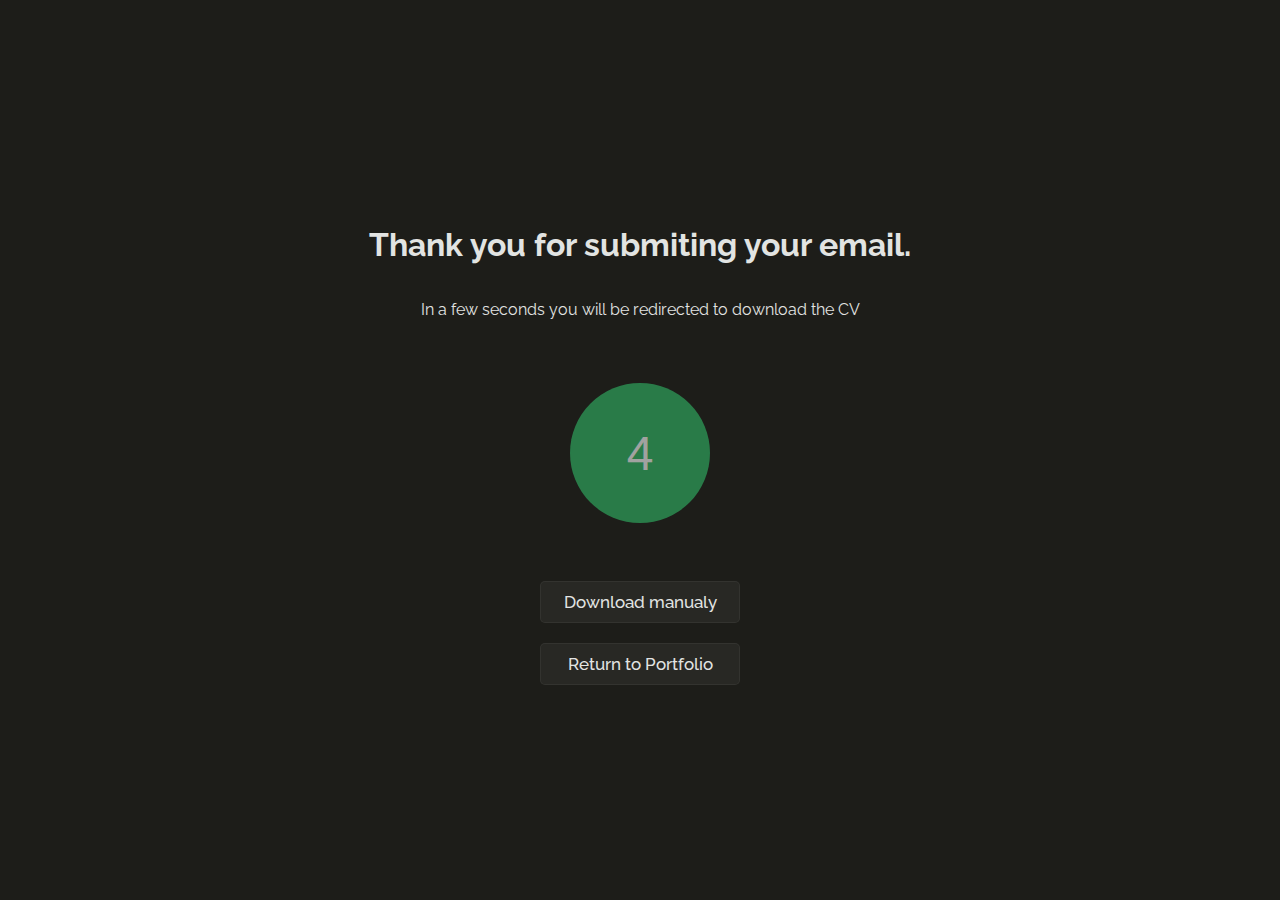
<file: thankyou/index.html>
<!doctype html>
<html>
    <head>
        <title>Skersys</title>
        <meta name="description" content="Web Developer Portfolio">
        <meta name="keywords" content="html css javascript web developer skersys">
        <meta name="viewport" content="width = device-width, initial-scale = 1.0">
        <meta http-equiv="refresh" content="5; url=https://bit.ly/skersys_cv_en" />

        <link rel="preconnect" href="https://fonts.googleapis.com">
        <link rel="preconnect" href="https://fonts.gstatic.com" crossorigin>
        <link href="https://fonts.googleapis.com/css2?family=Raleway:wght@400&family=Raleway:wght@600&family=Raleway:wght@800&display=swap" rel="stylesheet"> 
        <link href="https://fonts.googleapis.com/css2?family=Montserrat:wght@100&Montserrat:wght@200&Montserrat:wght@300&Montserrat:wght@400&Montserrat:wght@500&Montserrat:wght@600&Montserrat:wght@700&Montserrat:wght@800&Montserrat:wght@900&display=swap" rel="stylesheet"> 
        <link href="https://fonts.googleapis.com/css2?family=Carter+One:wght@400&display=swap" rel="stylesheet"> 
       
        <link rel="icon" type="image/png" href="images/favicon.png" sizes="32x32"> 
        <link rel="stylesheet" href="../css/style.css">

        <script type="text/javascript" src="../scripts/script.js" defer></script>
        <script type="text/javascript" src="../scripts/tyCountdown.js" defer></script>

        <meta name="color-scheme" content="light dark" />

        <!-- Google tag (gtag.js) -->
        <script async src="https://www.googletagmanager.com/gtag/js?id=G-S6T3M19YSR"></script>
        <script>
            window.dataLayer = window.dataLayer || [];
            function gtag(){dataLayer.push(arguments);}
            gtag('js', new Date());

            gtag('config', 'G-S6T3M19YSR');
        </script>
</head>
<body class="thank-you-page">
    <div class="thank-you">
        <h1>Thank you for submiting your email.</h1>
        <p>In a few seconds you will be redirected to download the CV</p>
        <p class="countdown">4</p>
        <button class="download"><a href="https://bit.ly/skersys_cv_en">Download manualy</a></button>
        <button class="return" onclick="history.back()">Return to Portfolio</button>
    </div>
</body>
</html>
</file>
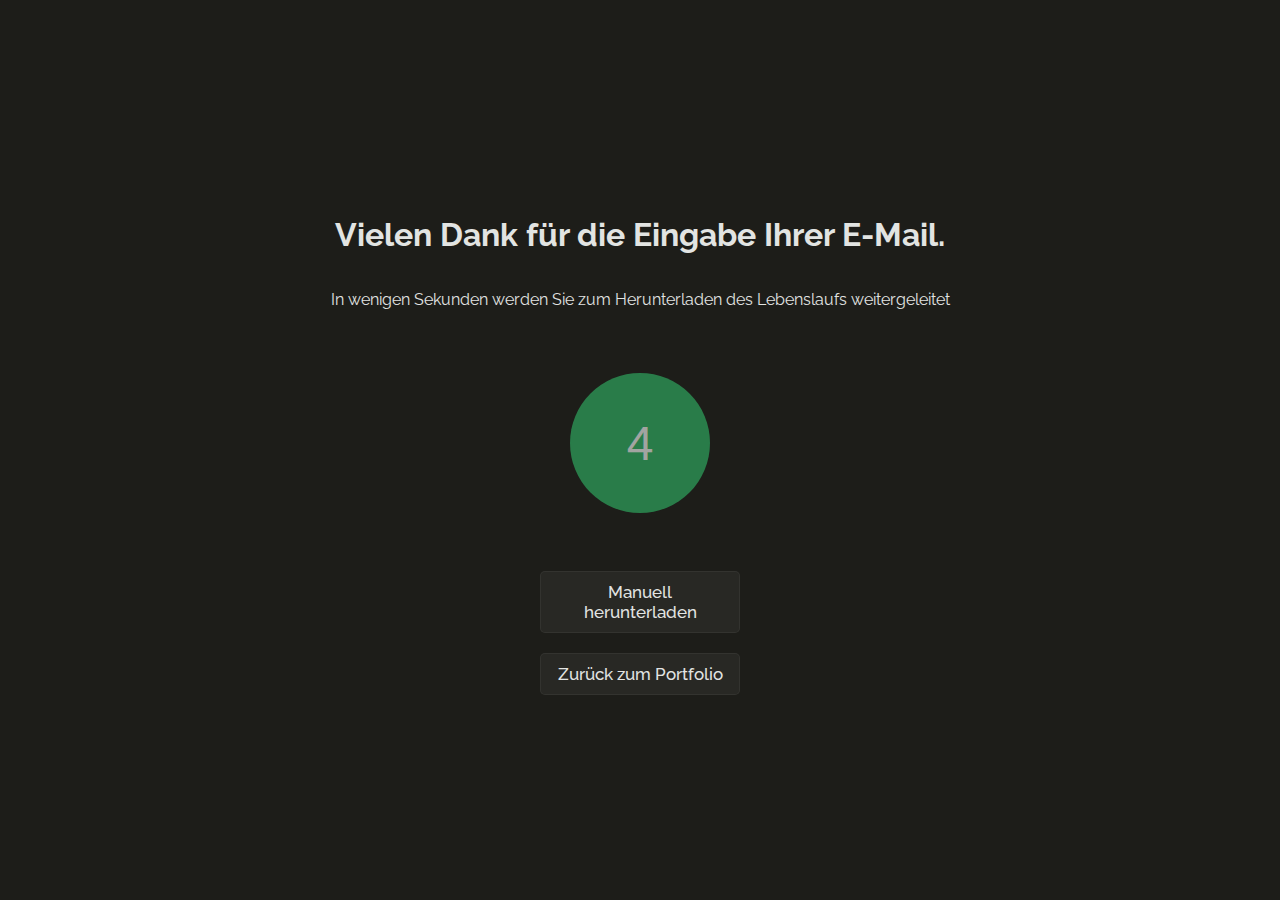
<file: de/danke/index.html>
<!doctype html>
<html>
    <head>
        <title>Skersys</title>
        <meta name="description" content="Web Developer Portfolio">
        <meta name="keywords" content="html css javascript web developer skersys">
        <meta name="viewport" content="width = device-width, initial-scale = 1.0">
        <meta http-equiv="refresh" content="5; url=https://bit.ly/skersys_cv_de" />

        <link rel="preconnect" href="https://fonts.googleapis.com">
        <link rel="preconnect" href="https://fonts.gstatic.com" crossorigin>
        <link href="https://fonts.googleapis.com/css2?family=Raleway:wght@400&family=Raleway:wght@600&family=Raleway:wght@800&display=swap" rel="stylesheet"> 
        <link href="https://fonts.googleapis.com/css2?family=Montserrat:wght@100&Montserrat:wght@200&Montserrat:wght@300&Montserrat:wght@400&Montserrat:wght@500&Montserrat:wght@600&Montserrat:wght@700&Montserrat:wght@800&Montserrat:wght@900&display=swap" rel="stylesheet"> 
        <link href="https://fonts.googleapis.com/css2?family=Carter+One:wght@400&display=swap" rel="stylesheet"> 
       
        <link rel="icon" type="image/png" href="images/favicon.png" sizes="32x32"> 
        <link rel="stylesheet" href="../../css/style.css">

        <script type="text/javascript" src="../../scripts/script.js" defer></script>
        <script type="text/javascript" src="../../scripts/tyCountdown.js" defer></script>

        <meta name="color-scheme" content="light dark" />

        <!-- Google tag (gtag.js) -->
        <script async src="https://www.googletagmanager.com/gtag/js?id=G-S6T3M19YSR"></script>
        <script>
            window.dataLayer = window.dataLayer || [];
            function gtag(){dataLayer.push(arguments);}
            gtag('js', new Date());

            gtag('config', 'G-S6T3M19YSR');
        </script>
</head>
<body class="thank-you-page">
    <div class="thank-you">
        <h1>Vielen Dank für die Eingabe Ihrer E-Mail.</h1>
        <p>In wenigen Sekunden werden Sie zum Herunterladen des Lebenslaufs weitergeleitet</p>
        <p class="countdown">4</p>
        <button class="download"><a href="https://bit.ly/skersys_cv_de">Manuell herunterladen</a></button>
        <button class="return" onclick="history.back()">Zurück zum Portfolio</button>
    </div>
</body>
</html>
</file>
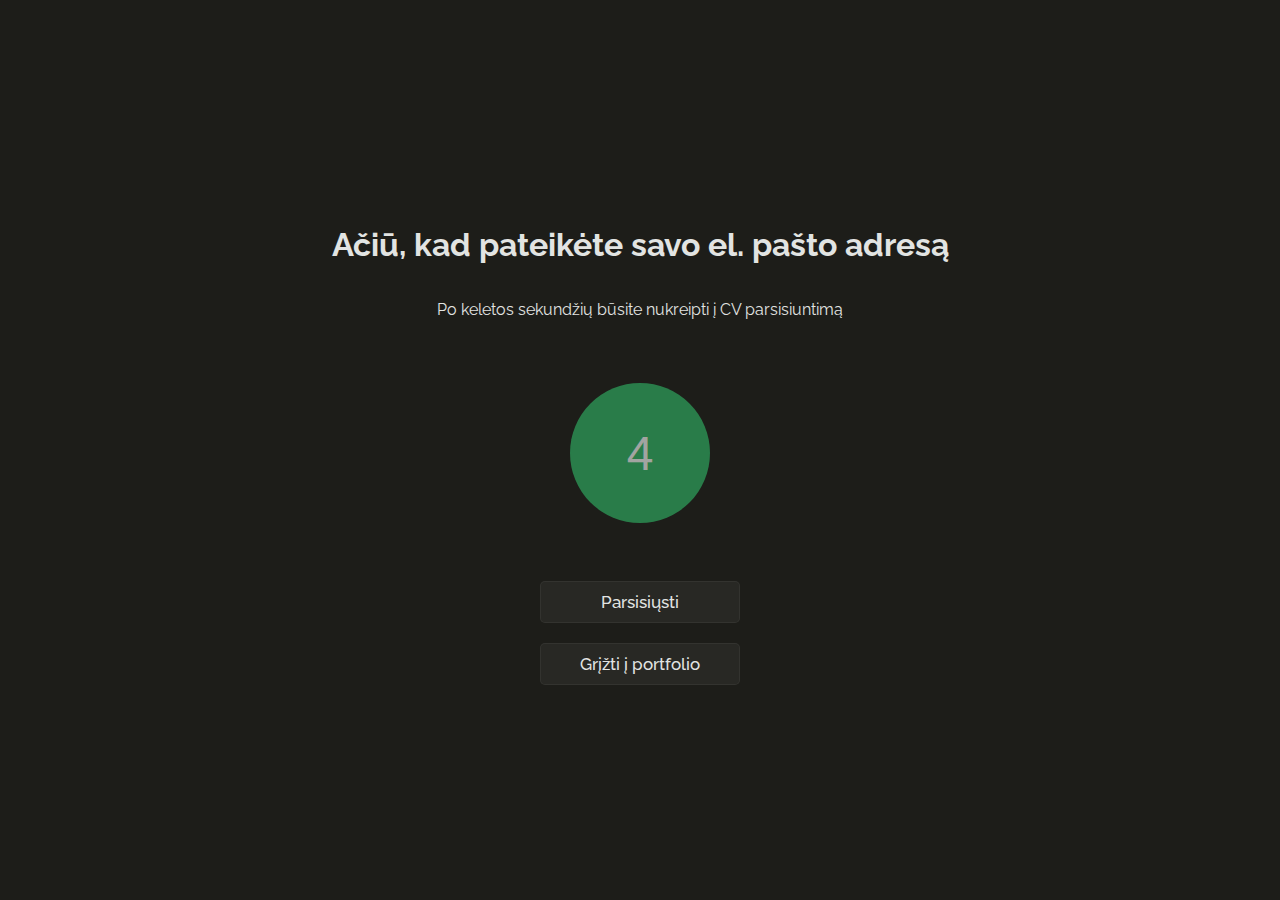
<file: lt/aciu/index.html>
<!doctype html>
<html>
    <head>
        <title>Skersys</title>
        <meta name="description" content="Web Developer Portfolio">
        <meta name="keywords" content="html css javascript web developer skersys">
        <meta name="viewport" content="width = device-width, initial-scale = 1.0">
        <meta http-equiv="refresh" content="5; url=https://bit.ly/skersys_cv_lt" />

        <meta charset="UTF-8">

        <link rel="preconnect" href="https://fonts.googleapis.com">
        <link rel="preconnect" href="https://fonts.gstatic.com" crossorigin>
        <link href="https://fonts.googleapis.com/css2?family=Raleway:wght@400&family=Raleway:wght@600&family=Raleway:wght@800&display=swap" rel="stylesheet"> 
        <link href="https://fonts.googleapis.com/css2?family=Montserrat:wght@100&Montserrat:wght@200&Montserrat:wght@300&Montserrat:wght@400&Montserrat:wght@500&Montserrat:wght@600&Montserrat:wght@700&Montserrat:wght@800&Montserrat:wght@900&display=swap" rel="stylesheet"> 
        <link href="https://fonts.googleapis.com/css2?family=Carter+One:wght@400&display=swap" rel="stylesheet"> 
       
        <link rel="icon" type="image/png" href="../../images/favicon.png" sizes="32x32"> 
        <link rel="stylesheet" href="../../css/style.css">

        <script type="text/javascript" src="../../scripts/script.js" defer></script>
        <script type="text/javascript" src="../../scripts/tyCountdown.js" defer></script>

        <meta name="color-scheme" content="light dark" />

        <!-- Google tag (gtag.js) -->
        <script async src="https://www.googletagmanager.com/gtag/js?id=G-S6T3M19YSR"></script>
        <script>
            window.dataLayer = window.dataLayer || [];
            function gtag(){dataLayer.push(arguments);}
            gtag('js', new Date());

            gtag('config', 'G-S6T3M19YSR');
        </script>

</head>
<body class="thank-you-page">
    <div class="thank-you">
        <h1>Ačiū, kad pateikėte savo el. pašto adresą</h1>
        <p>Po keletos sekundžių būsite nukreipti į CV parsisiuntimą</p>
        <p class="countdown">4</p>
        <button class="download"><a href="https://bit.ly/skersys_cv_lt">Parsisiųsti</a></button>
        <button class="return" onclick="history.back()">Grįžti į portfolio</button>
    </div>
</body>
</html>
</file>
<file: css/style.css>
/* MAIN FEATURES */

html { 
    scroll-behavior: smooth; 
}

:root {
    color-scheme: light dark;
    --font-display: 'Josefin Sans', sans-serif;
    --font-sans-serif: 'Raleway', sans-serif;
}

::-moz-selection { 
    color: white;
    background: var(--highlight-color-darker);
}
  
::selection {
    color: white;
    background: var(--highlight-color-darker);
}

body.light {
    --background-color: rgb(230, 230, 230);
    --background-color-dimmed: rgb(230, 230, 230);
    --text-color: rgb(31, 31, 21);
    --highlight-color: rgb(47, 170, 96);
    --highlight-color-darker: rgb(47, 170, 96);
    --light-color: rgb(255, 255, 255);
    --highlight-color-dimmed: rgb(80, 75, 31);
    --last-name-color: rgb(70, 70, 70);
    --about-text-color: rgba(0, 0, 0, 0.05);

    --card-background-color: rgb(248, 248, 248);
    --card-text-color: rgb(29, 29, 25);
    --card-tags-color: rgb(230, 230, 230);

    --highlight-color1: rgba(42, 157, 143, 0.5);
    --highlight-color2: rgb(47, 170, 96);
    --highlight-color3: rgba(255, 255, 255, 0.2);

    --background-color1: rgb(230, 230, 230);
    --background-color2: rgb(230, 230, 230);
    --background-color3: rgb(230, 230, 230);

    --nav-background-color: rgba(255, 255, 255, 0.7);
    --nav-shadow: rgba(196, 196, 194, 0.5);
    --invert: invert(0);

    --background-color-footer: white;

}

body.dark {
    --background-color: rgb(29, 29, 25);
    --background-color-dimmed: rgba(29, 29, 25, 0.8);
    --text-color: rgb(226, 228, 226);
    --highlight-color: rgb(55, 200, 113);
    --highlight-color-darker: rgb(47, 170, 96);
    --light-color: rgb(55, 200, 113);
    --highlight-color-dimmed: rgb(26, 87, 49);
    --last-name-color: rgb(224, 224, 224);
    --about-text-color: rgba(255, 255, 255, 0.05);

    --card-background-color: rgb(226, 228, 226);
    --card-text-color: rgb(29, 29, 25);
    --card-tags-color: rgb(197, 197, 196);

    --highlight-color1: rgba(255, 255, 255, 0.2);
    --highlight-color2: rgba(255, 255, 255, 0.2);
    --highlight-color3: rgba(255, 255, 255, 0.2);

    --background-color1: #1b2f33;
    --background-color2: #28502e;
    --background-color3: #47682c;

    --nav-background-color: rgba(29, 29, 25, 0.8);
    --nav-shadow: rgba(5, 5, 5, 0.5);
    --invert: invert(1);

    --background-color-footer: rgb(24, 24, 20);
}

body {
    margin: 0;
    padding: 0;
    background-color: var(--background-color);
    color: var(--text-color);
    font-family: var(--font-sans-serif), sans-serif;
    height: 100vh;
}

/* SITE BACKGROUND */

.background {
    animation:slide 6s ease-in-out infinite alternate;
    background-image: linear-gradient(
        -60deg,
        var(--light-color) 0%,
        var(--light-color) 10%,
        transparent 30%,
        transparent 100%);
    bottom: 0;
    left: -50%;
    opacity: 0.5;
    position: fixed;
    right: -50%;
    top: 0;
    z-index: -1;
}

.background2 {
    animation-direction: alternate-reverse;
    animation-duration: 10s;
}

.background3 {
    animation-duration: 11s;
}

@keyframes slide {
    0% {
      transform:translateX(-25%);
    }
    100% {
      transform:translateX(25%);
    }
}

.noise {
    background-image: url(../images/noise.svg);
    background-repeat: repeat;
    position: absolute;
    opacity: 0.1;
    width: 100%;
    height: 100vh;
    animation: noise 0.3s steps(8,end) infinite both;
    z-index: 2;
}

@keyframes noise {
    0%  {background-position: 0px 0px;}
    24% {background-position: 0px 0px;}
    25% {background-position: 20px -20px;}
    49% {background-position: -20px -20px;}
    50% {background-position: -60px 60px;}
    74% {background-position: -60px 60px;}
    75% {background-position: -40px 40px;}
    100% {background-position: -40px 40px;}
}

#particles-js {
    position: absolute;
    width: 100%;
    height: 100vh;
    z-index: 2;
}

main {
    width: 100%;
    overflow: hidden;
}

/* MENU */

/* Navigation bar */

.line {

    position: fixed;
    z-index: 9;
    top: 0;
    height: 10px;
    width: 100%;
    padding-top: 4px;
    animation: line 10s linear infinite;
}

@keyframes line {
    0% {background: #1b6e65}
    50% {background: #2faa60}
    100% {background: #1b6e65}
}

.navMenu {
    height: 95px;
    background-color: var(--nav-background-color);
    backdrop-filter: blur(10px);
    box-shadow: 0px 2px 10px var(--nav-shadow);
    border-top: transparent 4px solid;
    color: var(--text-color);
    width: 100%;
    display: flex;
    position: fixed;
    z-index: 9;
}

.nav-links {
    width: 80%;
    display: flex;
    justify-content: flex-end;
    align-items: center;  
}

.nav-links a {
    color: var(--text-color);
    text-decoration: none;
    padding-right: 30px;
}

.nav-links a:hover {
    color: var(--highlight-color);
    -webkit-transition: all 0.2s ease-in-out;
    transition: all 0.2s ease-in-out;
}

#logo {
    width: 400px;
    margin: auto;
    margin-left: 20px;
    font-weight: 800;
    font-size: 1.5rem;
}

.logo {
    display: inline-block;
    background: var(--highlight-color);
    padding: 20px 10px;
    border-radius: 50px;
    animation: circle 4s 1.5s linear;
}

#logo svg {
    width: 150px;
    margin: 10px;
}

.svg-text {
    color:var(--text-color);
}

.svg-green {
    color:var(--highlight-color-darker)
}

.svg-blue {
    color: #29978a;
}

@keyframes circle {
    0% { padding: 20px 10px; }
    4% { padding: 10px 10px; }
    70% { padding: 10px 10px; }
    76% { padding: 20px 10px; }
}

.between {
    display: inline-block;
    vertical-align: bottom;
    overflow: hidden;
    width: 12px;
    animation: writting 4s 1.5s linear ;
}

@keyframes writting {
    0% { width: 12px; }
    9% { width: 12px; }
    10% { width: 24px; }
    14% { width: 24px; }
    15% { width: 38px; }
    19% { width: 38px; }
    20% { width: 47px; }
    24% { width: 47px; }
    25% { width: 58px; }
    29% { width: 58px; }
    30% { width: 71px; }
    34% { width: 71px; }
    35% { width: 87px; }
    42% { width: 87px; }
    70% { width: 12px; }
}

.logo-text {
    display: inline-block;
    color: var(--text-color);
    font-weight: 800;
    letter-spacing: -0.5px;
    transition: all 0.5 ease-in-out;
    animation: logo-text 4s 1.5s linear;
}

@keyframes logo-text {
    0% {
        opacity: 1;
    }
    4% {
        opacity: 0;
    }
    39% {
        transform: translate(-115px, 0px);
        opacity: 0;
        color: var(--nav-background-color);
    }
    42% {
        transform: translate(-115px, 0px);
        opacity: 1;
    }
    50% {
        color: var(--highlight-color);
    }
    60% {
        color: var(--highlight-color);
    }
    70% {
        transform: translate(0px, 0px);
        color: var(--text-color);
    }
}

#logo > a, #logo-mobile > a {
    font-family: var(--font-sans-serif);
    font-weight: 400;
    font-size: 1.5rem;
    color: var(--nav-background-color);
    text-decoration: none;
}


/* Theme switch */

.theme {
    display: flex;
    align-items: center;
}

.theme-switch-wrapper {
    margin-right: 40px;
    display: flex;
    align-items: center;
}

.theme-switch {
    position: relative;
    width: 40px;
}

.theme-switch input {
    position: absolute;
    z-index: 9;
    display: none;
}

.slider {
    background-color: var(--text-color);
    bottom: 0;
    cursor: pointer;
    left: 0;
    position: absolute;
    right: 0;
    top: 0;
    transition: .4s;
}

.slider:before {
    background-color: #fff;
    bottom: 3px;
    content: "";
    height: 14px;
    left: 3px;
    position: absolute;
    transition: .4s;
    width: 14px;
}

input:checked + .slider {
    background-color: var(--highlight-color);
}

input:checked + .slider:before {
    transform: translateX(19px);
}

.slider.round {
    border-radius: 50px;
}

.slider.round:before {
    border-radius: 50%;
}

.desktop > .nav-links > .theme > .dark-icon,
.desktop > .nav-links > .theme > .light-icon {
    height: 17px;
    margin: 0 5px;
}

/* Language selector */

.language {
    cursor: pointer;
    display: flex;
    flex-direction: row;
    align-items: center;
}

.lang-current {
    cursor: default;
    color: var(--highlight-color);
}

.lang-current > div, .lang-select > div {
    height: 20px;
    width: 20px;
    border-radius: 50%;
    display: flex;
    text-align: center;
    align-items: center;
    justify-content: center;
    color: white;
    font-size: 9px;
    margin-right: 5px;
    font-weight: normal;
}

.lang-current > div {
    background-color: var(--highlight-color);
    
}

.lang-select > div {
    background-color: var(--text-color);
    color: var(--background-color);
}

.lang-select:hover > a {
    color: var(--text-color);
}

.lang-select:hover > div {
    background-color: var(--highlight-color);
    color: white;
}

.dropbtn {
    background-color: transparent;
    color: var(--text-color);
    padding: 16px;
    font-family: var(--font-sans-serif), sans-serif;
    font-size: 1em;
    border: none;
    cursor: pointer;
    width: 135px;
    text-align: left;
    vertical-align: middle;
    border-radius: 20px 0 0 0;
}

.dropdown {
    position: relative;
    display: inline-block
}

.fa-globe-africa {
    font-size: 1.3em;
    vertical-align: middle;
}


.dropdown-content {
    display: none;
    position: absolute;
    background-color: var(--background-color-dimmed);
    box-shadow: 2px 2px 2px var(--background-color);
    min-width: 160px;
    z-index: 1;
    border-radius: 0 0 0 20px;
}
  
.dropdown-content a {
    color: var(--text-color);
    text-decoration: none;
    display: block;
}

.dropdown-content > div {
    padding: 17px;
    padding-left: 17px;
    font-size: 0.8em;
}
  
.dropdown:hover .dropdown-content {
    display: block;
}
  
.dropdown:hover .dropbtn {
    color: var(--highlight-color);
    background-color: var(--background-color-dimmed);
}

.dropdown:hover .dropbtn::after {
    content: " ";
}

/* Menu Mobile */

.navMenu.mobile {
    display: none;
    height: 70px;
}

.navMenu.mobile > #logo {
    margin-left: 0px;
    align-content: center;
}

#logo-mobile {
    width: 400px;
    margin: auto;
    margin-left: 10px;
    font-weight: 800;
    font-size: 1.2rem;
    z-index: 8;
}

#logo-mobile > a {
    font-size: 1.2rem;
}

#logo-mobile svg {
    width: 110px;
    margin: 15px;
}

.menu-toggle {
    z-index: 5;
    height: 50px;
    width: 50px;
    position: absolute;
    top: 5px;
    right: 5px;
    cursor: pointer;
    opacity: 0;
    z-index: 9;
}

.hamburger {
    position: absolute;
    top: 0;
    right: 0;
    height: 50px;
    width: 50px;
    padding: 0.6rem;
    display: flex;
    align-items: center;
    justify-content: center;
    z-index: 3;
}

.hamburger > div{
    position: relative;
    top: 0;
    left: 0;
    background: var(--highlight-color);
    height: 2px;
    width: 60%;
    transition: all  0.4s ease;
}

.hamburger > div::before,
.hamburger > div::after{
    content: '';
    position: absolute;
    top: -10px;
    background: var(--highlight-color);
    width: 100%;
    height: 2px;
    transition: all  0.4s ease;
}

.hamburger > div::after{
    top: 10px;
}

.menu-toggle:checked + .hamburger > div{
    background: rgba(0,0,0,0);
}

.menu-toggle:checked + .hamburger > div::before{
    top: 0;
    transform: rotate(45deg);
    
}

.menu-toggle:checked + .hamburger > div::after{
    top: 0;
    transform: rotate(135deg);
}

.menu {
    background-color: var(--background-color-dimmed);
    position: absolute;
    width: 100vw;
    transform: translate(110vw);
    float: right;
    height: 100vh;
    color: var(--text-color);
    transition: all 0.3s ease-in-out;
    display: flex;
    flex-direction: column;
    padding-top: 100px;
}

.menu-toggle:checked ~ .menu {
    transform: translate(0vw);
}

.menu a {
    color: var(--text-color);
    text-decoration: none;
    padding-right: 30px;
}

.menu a:hover {
    color: var(--highlight-color);
    -webkit-transition: all 0.2s ease-in-out;
    transition: all 0.2s ease-in-out;
}

.menu > div, .menu > a {
    padding: 10px;
    padding-left: 20px;
}

.menu > .theme > .dark-icon {
    height: 17px;
    margin-right: 10px;
}

.menu > .theme > .light-icon {
    height: 17px;
    margin-left: 10px;
}

/* GREETING SECTION */

.greeting {
    height: 100vh;
    margin-top: 45px;
    margin-bottom: -45px;
    width: 90%;
    margin-left: auto;
    margin-right: auto;
    display: flex;
    flex-direction: row;
    align-items: center;
    justify-content: center;
    z-index: -9;
}

.title {

}

.title > h1 {
    position: relative;
    display: inline-flex;
    justify-content: end;
    align-items: flex-end;
    width: 100%;
    margin: 0;
    padding: 0;
    font-size: 130px;
    text-align: right;
    font-family: var(--font-display);
    letter-spacing: -10px;
    text-transform: lowercase;

}

h1.first-name {
    color: var(--text-color);
    font-weight: 600;
    font-size: 117px;
    margin-top: 15px;
    margin-bottom: -55px;
    padding-right: 10px;
    letter-spacing: -7px;
    background: -webkit-linear-gradient(45deg, rgb(27, 110, 101), rgb(47, 170, 96));
    -webkit-background-clip: text;
    -webkit-text-fill-color: transparent;
}

h1.last-name {
    color: var(--highlight-color);
    right: 0px;
    font-weight: 600;
    margin: 0;
    margin-top: -55px;
    padding-right: 10px;
    background: -webkit-linear-gradient(45deg, rgb(27, 110, 101), rgb(47, 170, 96));
    -webkit-background-clip: text;
    -webkit-text-fill-color: transparent;
    display: block;
    clip-path: inset(0.31em 0px 0px 0px);
}

.letter-k {
    font-size: 0.89em;
    display: inline-block;
}

.title-social {
    position: absolute;
    transform: translate(-60px, 90px);
    display: flex;
    z-index: 3;
}

.title-social a {
    font-size: 1.2em;
    color: var(--last-name-color);
    transition: all 0.2s ease-in-out;
    padding-right: 5px;
}

.title-social a:hover,
.title-social a:active {
    color: var(--highlight-color)
}

.short-info {
    margin-left: 50px;
    font-size: 1em;
    z-index: 3;
}

.short-info p i {
    display: inline-block;
    padding-right: 10px;
    color: var(--highlight-color);
}

.short-info > p > strong {
    color: var(--highlight-color);
}

.sub-title {
    position: absolute;
    top: calc(50% - 20px);
    left: 50%;
    transform: translateX(-50%);
    letter-spacing: 0.5em;
    text-align: center;
    z-index: 0;
}

/* BANNER */

.placeholder {
    background: transparent;
    width: 100%;
    height: 150vh;
}

.banner {
    box-sizing: border-box;
    background-color: var(--nav-background-color);
    text-align: center;
    margin: 0 auto;
    position: absolute;
    width: 100%;
    padding-left: 100px;
    padding-right: 100px;
    height: 150vh;
    clip: rect(0, auto, 150vh, 0);
    display: flex;
    flex-direction: column;
    justify-content: center;
    align-items: center;
}

.fixed {
    margin: 0 auto;
    position: fixed;
    display: flex;
    flex-direction: column;
    top: 0;
    height: 100%;
    padding: 20px;
    justify-content: center;
    align-items: center;
}

.banner-top {
    padding-bottom: 30px;
}

.banner-top, .banner-bottom {
    font-size: 1.2em;
    text-transform: uppercase;
    letter-spacing:2px;
}

.banner-content {
    width: 100vw;
    display: flex;
    flex-wrap: wrap;
    align-items: flex-start;
    justify-content: center;
    
}

.banner-logo {
    width: 100px;
    text-align: center;
    padding: 5px;
    font-size: 1em;
    transform: scale(1);
    transition: transform 0.2s ease-in-out;

}

.banner-logo > img {
    height: 60px;
    filter: grayscale() brightness(0.7) contrast(0.7);
    transition: all 0.2s ease-in-out;
}

.dark > img {
    filter: var(--invert) grayscale() brightness(0.7) contrast(0.7);
}


.banner-bottom {
    padding-top: 30px;
}

.main-carousel {
    width: 100%;
}

.carousel-cell {
    width: 120px;
    height: 200px;
    margin-right: 10px;
    margin-left: 10px;
}

.carousel-cell:first-of-type {
    padding-left: 10%;
}

.carousel-cell:last-of-type {
    padding-right: 150px;
}

.flickity-button {
    background: transparent;
    margin-left: 20px;
    margin-right: 20px;
    display: none;
}


/* HEADERS */

.full-width {
    width: 100%;
    min-height: 100vh;
    margin: 0;
    padding: 0;
}

.full-width.bg-projects {
    background: var(--background-color);
    /* border-top: solid 1px var(--highlight-color-darker); */
}

.full-width.bg-about {
    background: var(--background-color);
}

.full-width.bg-contact {
    background-color: var(--background-color);
}

.header {
    display: flex;
    flex-direction: column;
    align-items: center;
    justify-content: center;

}

h1.section {
    position: relative;
    margin-top: 100px;    
    font-size: clamp(1em, calc(100vw*0.15), 100px);
    font-family: var(--font-display);
    text-align: left;
    letter-spacing: -10px;
    text-transform: uppercase;
    font-weight: 800;
    padding: 10px;
    padding-left: 30px;
    padding-right: 40px;
    margin-bottom: 20px;
    background: -webkit-linear-gradient(45deg, rgb(27, 110, 101), rgb(47, 170, 96));
    -webkit-background-clip: text;
    -webkit-text-fill-color: transparent;
    border-bottom: 3px solid var(--highlight-color-darker)

}

.section-text {
    margin-bottom: 40px;
    text-align: center;
    padding-left: 10px;
    padding-right: 10px;
}

/* #projects > h1.section::first-letter {
    vertical-align: -42px;
} */

/* #about > h1.section::first-letter {
    font-style: oblique;
} */

/* #contact > h1.section::first-letter {
    display: inline-block;
    vertical-align: -21px;
    margin-right: -10px;
} */

#contact > h1.section {
    margin-bottom: 0;
}

/* h1.section::before {
    content: "<";
    font-stretch: 200%
}

h1.section::after {
    content: ">";
    margin-left: 20px;
} */

/* h1.section::before, h1.section::after {
    display: relative;
    background: var(--highlight-color);
    padding: 10px 10px;
    border-radius: 25px;
    font-size: 1rem;
    font-weight: 400;
    color: var(--background-color);
    -webkit-text-stroke-width: 0px;
    -webkit-text-stroke-color: transparent;
    text-shadow: none;
    font-family: var(--font-display);
    letter-spacing: 0.5px;
    opacity: 0.5;
    vertical-align: 35px;
} */

.number {
    display: inline-block;
    font-size: 30px;
    letter-spacing: 1px;
    color: var(--highlight-color);
    -webkit-text-stroke-width: 0;
    font-weight: 600;
    font-family: var(--font-serif), sans-serif;
    text-shadow: none;
    vertical-align: text-top;
    padding: 40px 0px 10px 0px;
    margin-right: 20px;
    border-bottom: 2px solid var(--highlight-color);
    opacity: 0.8;
}

.reveal {
    position: relative;
    transform: translateY(150px);
    opacity: 0;
    transition: 2s all ease;
}

.reveal.active{
    transform: translateY(0);
    opacity: 1;
}


/* PROJECTS SECTION */

#projects, #contact {
    padding: 50px 0px;
    width: fit-content;
    max-width: 1000px;
    min-height: 100vh;
    margin: auto;
}

.gallery {
    width: 100%;
    margin: auto;
    display: flex;
    flex-wrap: wrap;
    justify-content: center;    
}

.card {
    margin: 15px;
    background-color: var(--card-background-color);
    border-radius: 0 0 20px 20px;
    color: var(--card-text-color);
    width: clamp(100px, 90%, 300px);
    height: fit-content;
    min-height: 600px;
    padding-bottom: 5px;
    z-index: 1;
    display: flex;
    flex-direction: column;
    overflow: hidden;
}

.invisible {
    opacity: 0;
}

.overlay {
    opacity: 0;
    position: absolute;
    width: 300px;
    height: 300px;
    margin: auto;
    color: white;
    font-size: 5em;
    z-index: 5;
    display: flex;
    justify-content: center;
    align-items: center;
    text-align: center;
    transition: all 0.5s linear;
}

.overlay p i {
    display: inline-block;
    width: 100%;
    text-align: center;
}

.card-img {
    overflow: hidden;
    height: 300px;
    box-shadow: 0px 5px 10px rgba(0,0,0,0.1);
}

.card-img > img {
    width: clamp(100px, 100%, 300px);
    height: 300px;
    object-fit: cover;
    filter: none;
    
}

.card:not(.coming-soon):hover .card-img {
    box-shadow: 0px 2px 10px rgba(0,0,0,0.4);
}

.card:not(.coming-soon):hover .card-img > img {
    filter: brightness(0.7) contrast(0.7);
    transform: rotate(10deg) scale(1.75) translate(50px, 0px) ;
}

.card:not(.coming-soon):hover .overlay {
    opacity: 0.6;
}


.card-text, .card-links {
    margin: 30px;
    margin-bottom: 0;
    font-size: 15px;
}

.card-title {
    font-size: 17px;
    margin: 0;
}

.card-demo a, .card-github a {
    text-decoration: none;
    font-weight: 600;
    color: var(--card-text-color);
}

.card-demo a:hover,
.card-demo a:active,
.card-github a:hover,
.card-github a:active {
    color: var(--highlight-color-darker);
}

.card-demo {
    margin-top: 20px;
}

.card-links {
    margin-top: auto;
    margin-bottom: 0px;
    margin-bottom: 10px;
}

.card-tags {
    margin-left: auto;
    margin-right: auto;
    display: flex;
    flex-direction: row;
    flex-wrap: wrap;
    background-color: var(--card-tags-color);
    border-radius: 16px;
    width: calc(100% - 10px);
    cursor: default;
}

.tag {
    background-color: var(--card-background-color);
    font-size: 0.8em;
    padding: 5px 10px;
    border-radius: 20px;
    width: content;
    margin: 5px;
    font-weight: 600;
}

/* ABOUT SECTION */

#about {
    max-width: 1000px;
    width: 100%;
    margin: auto;
    padding-top: 100px;
    padding-bottom: 200px;
}

.about-bold {
    font-weight: bold;
    padding-bottom: 20px;
    font-size: 1.1em;
}

.fab, .fas {
    display: inline-block;
    width: 20px;
}

.social-links {
    display: flex;
    flex-direction: row;
    padding-bottom: 20px;
}

.social-links > div {
    width: 100px;
    padding-left: 20px;
}

.triangle-left {
    display: relative;
    vertical-align: middle;
    position: relative;
    width: 0;
    height: 0;
    transform: translate(0px, 30px);
    border-style: solid;
    border-width: 20px 20px 20px 0;
    border-color: transparent var(--about-text-color) transparent transparent;
}

.about {
    display: flex;
    align-items: center;
    flex-direction: row;
}

.about-text {
    padding: 50px;
    border-radius: 10px;
    background: linear-gradient(90deg, var(--about-text-color), transparent);
    
}

.about-text > p > strong {
    color: var(--highlight-color);
}

.about a, .about btn {
    color: var(--text-color);
    text-decoration: none;
    transition: all 0.2s ease-in-out;
    cursor: pointer;
}

.about a:hover,
.about a:active,
.about btn:hover,
.about btn:active {
    color: var(--highlight-color);
    text-decoration: none;
}


.first-name-ipa, .last-name-ipa {
    border-bottom: var(--highlight-color) 2px dotted;
    padding: 3px;
}

.first-name-ipa:hover{
    color: var(--highlight-color);
    -webkit-transition: all 0.2s ease-in-out;
    transition: all 0.2s ease-in-out;
    border-bottom: none;
}

.last-name-ipa:hover {
    color: var(--highlight-color);
    -webkit-transition: all 0.2s ease-in-out;
    transition: all 0.2s ease-in-out;
    border-bottom: none;
}

.first-name-ipa:hover::before, .last-name-ipa:hover::before {
    position: absolute;
    font-size: 1em;
    text-align: right;
    transform: translate(-20px, -40px);
    font-weight: normal;
    background-color: var(--highlight-color);
    color: var(--card-background-color);
    padding: 5px 10px;
}

.first-name-ipa:hover::before {
    content: "/ 'aw-drews /";

}

.last-name-ipa:hover::before {
    content: "/ sker-'sees /";
}

.name {
    display: inline-flex;
    flex-direction: row;
    gap: 0.2em;
}

#face  {
    width: 300px;
}

.eye-white {
    width: 40px;
    height: 15px;
    margin: 29px;
    border-radius: 50%;
    position: relative;
    display: inline-block;
    overflow: hidden;
    background: white;
    top: -278px;
    left: 48px;
    box-shadow: 0px -3px black;
}

.eye-green {
    width: 18px;
    height: 18px;
    border-radius: 50%;
    position: absolute;
    top: 40%;
    left: 50%;
    transform: translate(-50%,-50%);
    background:var(--highlight-color);
    display: flex;
    align-items: center;
    justify-content: center; 

}

.eye-black {
    width: 10px;
    height: 10px;
    border-radius: 50%;
    background: black;    
}

.modal {
    display: none;
    position: fixed;
    z-index: 9;
    left: 0;
    top: 0;
    width: 100vw;
    height: 100vh;
    overflow: none;
    background-color: rgba(0,0,0,0.4);
}
  
.modal-content {
    background-color: var(--card-background-color);
    color: var(--card-text-color);
    margin: auto;
    margin-top: 15%;
    padding: 20px;
    width: 80%;
    max-width: 500px;
  }

.resume-email {
    background-color: var(--card-tags-color);
    color: var(--card-text-color);
}

.resume-submit {
    background-color: var(--card-tags-color);
    color: var(--card-text-color);
    width: 50%;
    margin: auto;
}

.resume-submit:hover {
    border: 1px solid var(--highlight-color-darker);
}

.resume-submit:active {
    background-color: var(--highlight-color-darker);
    color: var(--card-background-color);
}
  
.close {
    color: var(--card-text-color);
    float: right;
    font-size: 28px;
    font-weight: bold;
}
  
.close:hover,
.close:focus {
    color: var(--highlight-color-darker);
    text-decoration: none;
    cursor: pointer;
} 

.resume-submit {
    margin-top: 20px;
}


/* CONTACT SECTION */

#contact {
    width: calc(100% - 40px);
    padding: 20px;
}

.contact > p {
    text-align: center;
    margin-bottom: 50px;
}

label, input, textarea {
    display: block;
    width: 100%;
    padding: 10px 0;
}

label {
    font-size: 0.9em;
    color: var(--text-color);
}

input, textarea {
    border: 1px solid var(--about-text-color);
    border-radius: 5px;
    background: var(--about-text-color);
    opacity: 1;
    padding-left: 10px;
    outline: none;
    font-family: var(--font-sans-serif), serif;
    color: var(--text-color);
    font-size: 1em;
    box-sizing: border-box;
    font-weight: 400;
}

input:focus, textarea:focus {
    background-color: transparent;
    box-shadow: 0px 0px 3px var(--highlight-color);
}


.submit,
.thank-you button {
    width: 50%;
    margin: 50px auto;
    background-color: var(--about-text-color);
    color: var(--background-color);
    border: 1px solid var(--about-text-color);
    color: var(--text-color);
    transition: border;
    transition-duration: 0.3s;
    font-weight: 500;
}

.submit:hover,
.thank-you button:hover {
    border: 1px solid var(--highlight-color);
    background-color: var(--about-text-color);
}

.submit:active,
.thank-you button:active {
    border: 1px solid var(--highlight-color);
    background-color: var(--highlight-color);
    color: var(--background-color);
}

textarea {
    resize: none;
}


/* FOOTER */

footer {
    width: 100%;
    background-color: var(--background-color-footer);
}

.footer {
    display: flex;
    flex-direction: column;
    align-items: center;
    text-align: center;
    font-size: 0.8em;
}

.social > p > a {
    color: var(--highlight-color);
    text-decoration: none;
}

/* THANK YOU PAGE */

.thank-you-page {
    width: 100vw;
    height: 100vh;
}

.thank-you {
    width: 100%;
    height: 100%;
    display: flex;
    flex-direction: column;
    justify-content: center;
    align-items: center;
    margin: 0px;
}

.thank-you h1,
.thank-you p {
    text-align: center;
}

.countdown {
    padding: 20px;
    display: flex;
    position: relative;
    font-size: 3em;
    font-family: sans-serif;
    font-weight: 500;
    justify-content: center;
    align-items: center;
    height: 100px;
    width: 100px;
    border-radius: 50%;
    background-color: var(--highlight-color-darker);
    color: var(--card-background-color);
}

.thank-you button {
    font-family: var(--font-sans-serif);
    font-size: 17px;
    padding: 10px;
    margin: 10px;
    color: var(--text-color);
    width: 200px;
    cursor: pointer;
    border-radius: 5px;
}

.thank-you a {
    color: var(--text-color);
    text-decoration: none;
}

/* RESPONSIVE */

@media only screen and (max-width: 750px) {

    .navMenu.mobile {
        display: flex;
    }
    
    .navMenu.desktop {
        display: none;
    }

    .logo {
        padding: 17px 7px;
    }

    .between {
        width: 10px;
    }

    
    .greeting {
        flex-direction: column;
        text-align: center;
        padding-top: 50px;
        height: calc(100vh - 50px);
    }

    .title > h1 {
        justify-content: center;
        font-size: 80px;
        margin-top: -40px;
        letter-spacing: -7px;
    }

    h1.first-name {
        margin-left: 10px;
        font-size: 75px;
    }
    
    .short-info {
        margin-top: 0px;
        margin-left: 0px;
        font-size: 1em;
    }

    .banner-top, .banner-bottom {
        font-size: 1em;
        text-transform: none;
        letter-spacing: 0px;
        padding: 0;
    }

    .banner-logo > img {
        height: 40px;
    }

    .banner-logo > p {
        font-size: 0.8em;
        margin-top: 0px;
        margin-bottom: 10px;
    }

    h1.section {
        text-align: center;
        letter-spacing: -0.08em;
    }

    .number {
        display: block;
        width: 100px;
        text-align: center;
        margin: auto;
        margin-bottom: 20px;
    }

    .about {
        flex-direction: column;
    }   

    .about-text {
        border-radius: 0px;
        background: linear-gradient(180deg, var(--about-text-color), transparent);
        
    }

    .triangle-left {
        transform: none;
        border-width: 0px 20px 20px 20px;
        border-color: transparent transparent var(--about-text-color) transparent;
    }

    .first-name-ipa, .last-name-ipa {
        border: none;
        margin: 0;
        padding: 0;
    }

    .first-name-ipa:hover, .last-name-ipa:hover {
        color: inherit;
    }

    .first-name-ipa:hover::before, .last-name-ipa:hover::before {
        content: none;
    }

    .about-face {
        height: 450px;
    }

    .modal-content {
        margin-top: calc(100vh - 300px);
    }

}

@media only screen and (max-width: 450px) {
    .name {
        display: inline-flex;
        flex-direction: column;
        padding: 0;
    }

    .about-bold {
        padding-bottom: 20px;
        margin: 0;
    }

    .about-bold:first-of-type {
        padding-bottom: 0px;
    }

    .about-text {
        text-align: center;
    }

    .social-links {
        justify-content: center;
    }

    .banner-logo {
        padding: 0px;
        max-width: 70px;
    }

    .banner-content {
        display: grid;
        grid-template-columns: auto auto auto auto;
        overflow-x: auto;
    }

}

@media only screen and (max-width: 1500px) {
    .flickity-button {
        display: block;
    }
}

@media (hover: hover) {
    .banner-logo:hover {
        transform: scale(1.1);
    }
    
    .banner-logo:hover > img {
        filter: none;
    }

    .dark:hover > img {
        filter: var(--invert);
    }  
}

@media (hover: none) {
    .banner-logo:hover {
        pointer-events: none;
    }
    
    .banner-logo:hover > img {
        pointer-events: none;
    } 

    .banner-logo > img {
        filter: none;
    }

    .dark > img {
        filter: var(--invert);
    }    
 
    .carousel-cell.is-selected > .banner-logo {
        transform: scale(1.1);
    }

    .carousel-cell.is-selected > .banner-logo:not(.invert) > img {
        filter: none;
    }

    .card:hover .overlay {
        pointer-events: none;
    }

    .card:hover .card-img > img {
        pointer-events: none;
    }

    .card .overlay {
        opacity: 0.5;
    }
}
</file>
